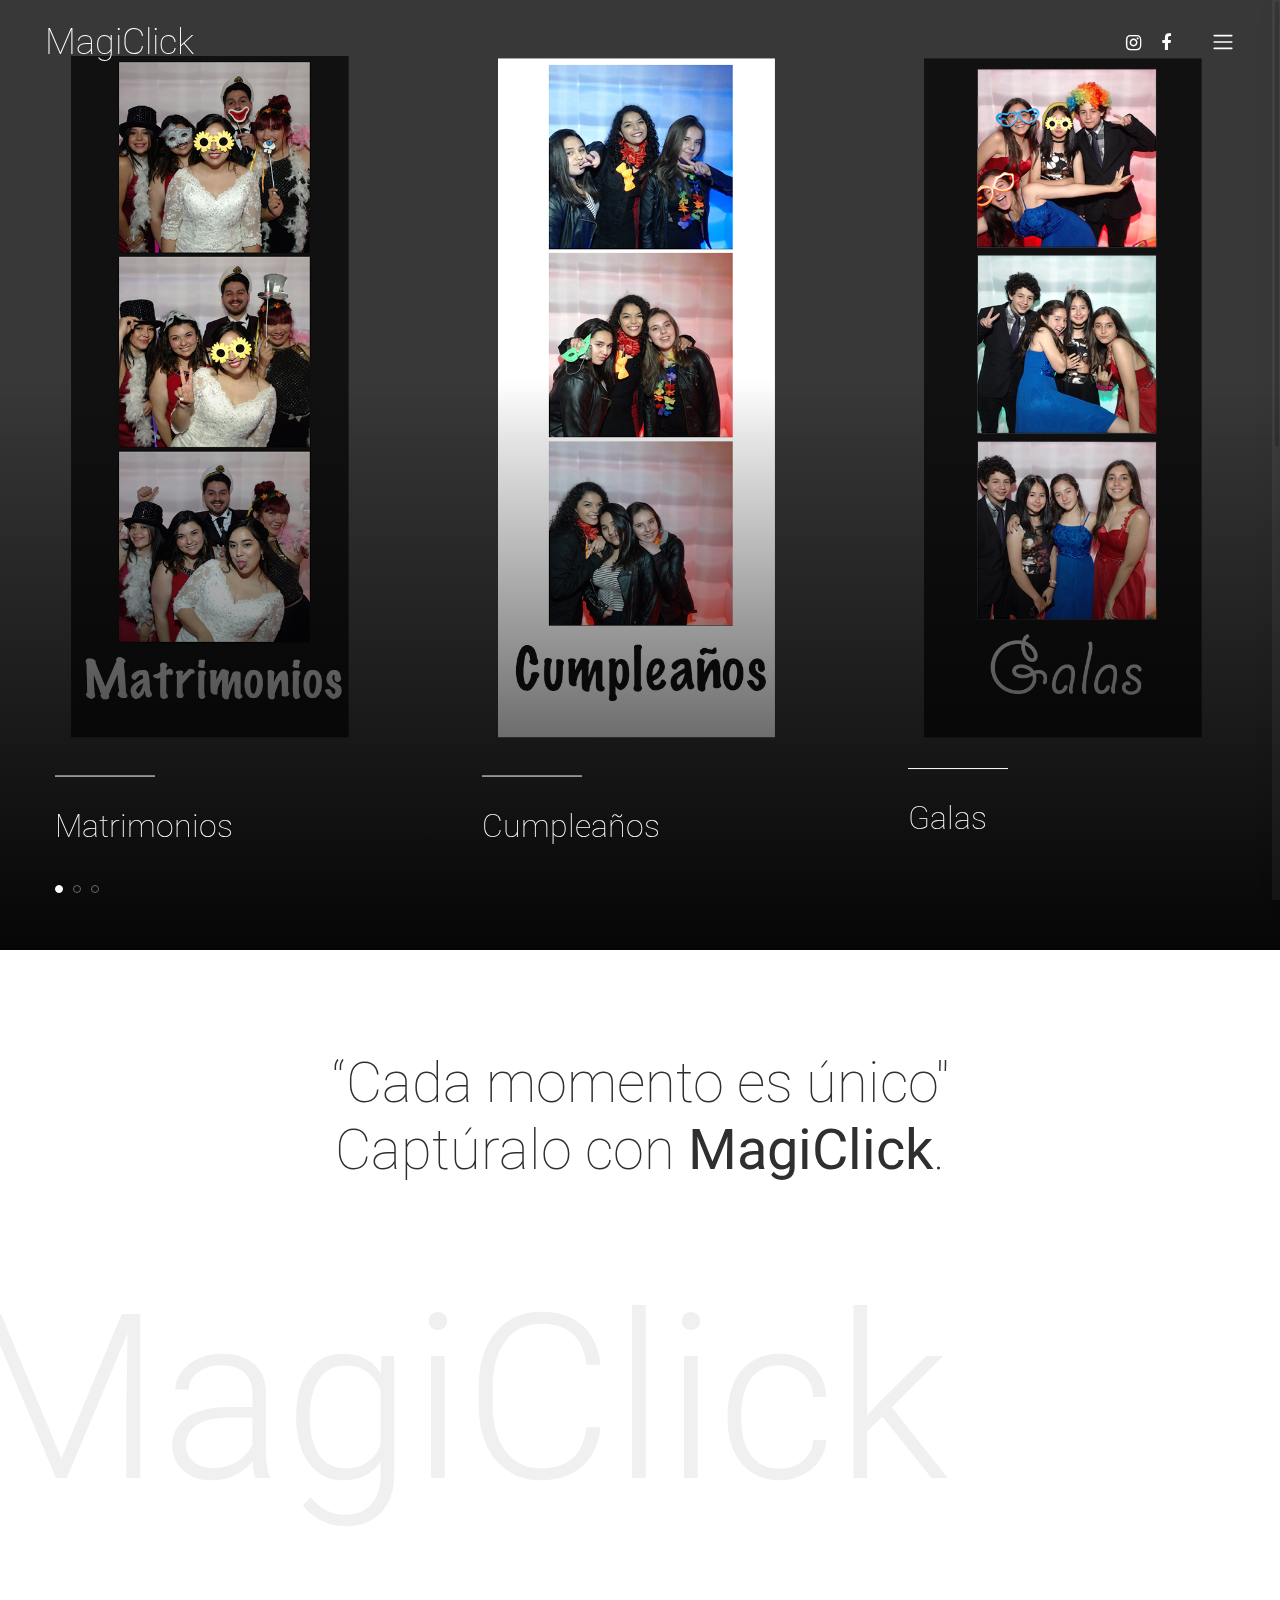
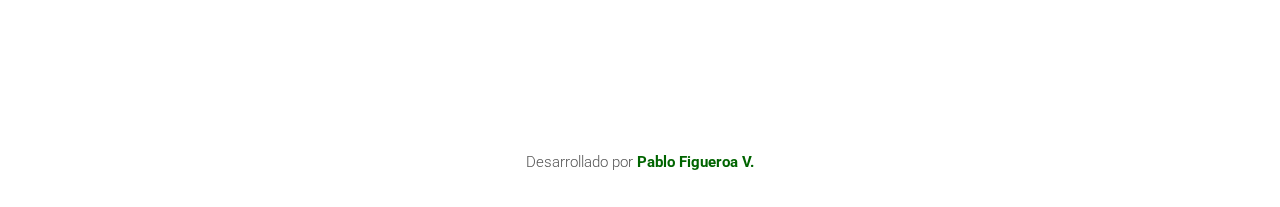
<file: index.html>
<!DOCTYPE html>
<html lang="es">

<head>
    <meta charset="UTF-8">
    <meta name="description" content="Magiclick es un negocio de fotografía, que brinda a sus clientes la posibilidad llevar la cabina de fotos a cualquier tipo de evento, para que sus invitados se lleven consigo, un recuerdo, ya sea de su Gala, Cumpleaños, Matrimonio, etc.">
    <meta http-equiv="X-UA-Compatible" content="IE=edge">
    <meta name="viewport" content="width=device-width, initial-scale=1, shrink-to-fit=no">
    <!-- Title  -->
    <title>MagiClick</title>
    <!-- Favicon (editar)  -->
    <link rel="icon" href="ico.png">
    <!-- Style CSS -->
    <link rel="stylesheet" href="style.css">
</head>

<body>
    <!-- Preloader Start -->
    <div id="preloader">
        <div class="preload-content">
            <div id="sonar-load"></div>
        </div>
    </div>
    <!-- Preloader End -->
    <!-- Grids -->
    <div class="grids d-flex justify-content-between">
        <div class="grid1"></div>
        <div class="grid2"></div>
        <div class="grid3"></div>
        <div class="grid4"></div>
        <div class="grid5"></div>
        <div class="grid6"></div>
        <div class="grid7"></div>
        <div class="grid8"></div>
        <div class="grid9"></div>
    </div>

    <!-- ***** Main Menu Area Start ***** -->
    <div class="mainMenu d-flex align-items-center justify-content-between">
        <!-- Close Icon -->
        <div class="closeIcon">
            <i class="ti-close" aria-hidden="true"></i>
        </div>
        <!-- Logo Area -->
        <div class="logo-area">
            <a href="index.html">MagiClick</a>
        </div>
        <!-- Nav -->
        <div class="sonarNav wow fadeInUp" data-wow-delay="1s">
            <nav>
                <ul>
                    <li class="nav-item active">
                        <a class="nav-link" href="index">Inicio</a>
                    </li>
                    <li class="nav-item">
                        <a class="nav-link" href="agenda">Agenda</a>
                    </li>
                    <li class="nav-item">
                        <a class="nav-link" href="https://design.magiclick.cl/">Diseños</a>
                    </li>
                    <li class="nav-item">
                        <a class="nav-link" href="contact">Contacto</a>
                    </li>
                </ul>
            </nav>
        </div>
        <!-- Copwrite Text -->
        <div class="copywrite-text">
            <p>
			Desarrollado por <span><a href="https://pablodavid.github.io/pablo/">Pablo Figueroa V.</a>
				</span> <!-- Abrazos pal que lee -->
			</p>
        </div>
    </div>
    <!-- ***** Main Menu Area End ***** -->

    <!-- ***** Header Area Start ***** -->
    <header class="header-area">
        <div class="container-fluid">
            <div class="row">
                <div class="col-12">
                    <div class="menu-area d-flex justify-content-between">
                        <!-- Logo Area  -->
                        <div class="logo-area">
                            <a href="index.html">MagiClick</a>
                        </div>

                        <div class="menu-content-area d-flex align-items-center">
                            <!-- Header Social Area -->
                            <div class="header-social-area d-flex align-items-center">
                                <a href="https://www.instagram.com/cabinafotograficamagiclick/" data-toggle="tooltip" data-placement="bottom" title="Instagram"><i class="fa fa-instagram" aria-hidden="true"></i></a>
                                <a href="https://www.facebook.com/magiclickcabinainstantanea/" data-toggle="tooltip" data-placement="bottom" title="Facebook"><i class="fa fa-facebook" aria-hidden="true"></i></a>
                                <!--<a href="#" data-toggle="tooltip" data-placement="bottom" title="Twitter"><i class="fa fa-twitter" aria-hidden="true"></i></a>-->
                            </div>
                            <!-- Menu Icon -->
                            <span class="navbar-toggler-icon" id="menuIcon"></span>
                        </div>
                    </div>
                </div>
            </div>
        </div>
    </header>
    <!-- ***** Header Area End ***** -->

    <!-- ***** Hero Area Start ***** -->
    <section class="hero-area">
        <div class="hero-slides owl-carousel">
            <!-- Single Hero Slide -->
            <div class="single-hero-slide bg-img slide-background-overlay" style="background-image: url(img/bg-img/matrimonios.jpg);">
                <div class="container h-100">
                    <div class="row h-100 align-items-end">
                        <div class="col-12">
                            <div class="hero-slides-content">
                                <div class="line"></div>
                                <h2>Matrimonios</h2>
                                <p>Fotografía instantánea.<br>
								Se entrega un libro-álbum con las fotografías y reseñas de familiares.</p>
                            </div>
                        </div>
                    </div>
                </div>
            </div>
            <!-- Single Hero Slide -->
            <div class="single-hero-slide bg-img slide-background-overlay" style="background-image: url(img/bg-img/cumple.jpg);">
                <div class="container h-100">
                    <div class="row h-100 align-items-end">
                        <div class="col-12">
                            <div class="hero-slides-content">
                                <div class="line"></div>
                                <h2>Cumpleaños</h2>
                                <p>Cabina de fotos instantánea.<br>
								Cada fotografía incluye imán para guardar el recuerdo en tu propia casa.</p>
                            </div>
                        </div>
                    </div>
                </div>
            </div>
            <!-- Single Hero Slide -->
            <div class="single-hero-slide bg-img slide-background-overlay" style="background-image: url(img/bg-img/galas.jpg);">
                <div class="container h-100">
                    <div class="row h-100 align-items-end">
                        <div class="col-12">
                            <div class="hero-slides-content">
                                <div class="line"></div>
                                <h2>Galas</h2>
                                <p>Lleva hasta tu gala, la cabina de fotos, cotillón y disfraces.<br>
									Haz de ese especial día un recuerdo para siempre.</p>
                            </div>
                        </div>
                    </div>
                </div>
            </div>
            <!-- Single Hero Slide -->
            <div class="single-hero-slide bg-img slide-background-overlay" style="background-image: url(img/bg-img/graduaciones.jpg);">
                <div class="container h-100">
                    <div class="row h-100 align-items-end">
                        <div class="col-12">
                            <div class="hero-slides-content">
                                <div class="line"></div>
                                <h2>Graduaciones</h2>
                                <p>Llevamos nuestra cabina inflable hasta tu graduación.<br>
									La fotografía es personalizable con el texto y logo que tú desées.</p>
                            </div>
                        </div>
                    </div>
                </div>
            </div>
            <!-- Single Hero Slide -->
            <div class="single-hero-slide bg-img slide-background-overlay" style="background-image: url(img/bg-img/paseos.jpg);">
                <div class="container h-100">
                    <div class="row h-100 align-items-end">
                        <div class="col-12">
                            <div class="hero-slides-content">
                                <div class="line"></div>
                                <h2>Paseos de empresas</h2>
                                <p>Arrienda nuestros servicios y nosotros vamos sin costo adicional. Cantidad sin límites de fotografías en el tiempo contratado.<br>
									Además, personalizamos la fotografía incluyendo: texto y logo de la empresa.</p>
                            </div>
                        </div>
                    </div>
                </div>
            </div>
            <!-- Single Hero Slide -->
            <div class="single-hero-slide bg-img slide-background-overlay" style="background-image: url(img/bg-img/eventosespeciales.jpg);">
                <div class="container h-100">
                    <div class="row h-100 align-items-end">
                        <div class="col-12">
                            <div class="hero-slides-content">
                                <div class="line"></div>
                                <h2>Eventos en General</h2>
                                <p>Contrátanos para todo tipo de eventos.<br>
									Los invitados se llevan la fotografía de recuerdo con su respectivo logo.</p>
                            </div>
                        </div>
                    </div>
                </div>
            </div>
			<!-- Single Hero Slide -->
            <div class="single-hero-slide bg-img slide-background-overlay" style="background-image: url(img/bg-img/parte1.jpg);">
                <div class="container h-100">
                    <div class="row h-100 align-items-end">
                        <div class="col-12">
                            <div class="hero-slides-content">
                                <div class="line"></div>
                                <h2>Aniversario de matrimonios</h2>
                                <p>Fotografía instantánea.<br>
								Incluye un libro-álbum con las fotografías tomadas y una reseña de los invitados en cada una.</p>
                            </div>
                        </div>
                    </div>
                </div>
            </div>
			<!-- Single Hero Slide -->
            <div class="single-hero-slide bg-img slide-background-overlay" style="background-image: url(img/bg-img/parte2.jpg);">
                <div class="container h-100">
                    <div class="row h-100 align-items-end">
                        <div class="col-12">
                            <div class="hero-slides-content">
                                <div class="line"></div>
                                <h2>Eventos infantiles</h2>
								<p>Pintacaritas.<br>
									Animación.<br>
									Mimos.</p>
                            </div>
                        </div>
                    </div>
                </div>
            </div>
        </div>
    </section>
    <!-- ***** Hero Area End ***** -->

    <!-- ***** Portfolio Area Start ***** -->
    <div class="portfolio-area section-padding-100">
        <div class="container">
            <div class="row">
                <div class="col-12">
                    <div class="portfolio-title">
                        <h2>“Cada momento es único"<br>Captúralo con <span>MagiClick</span>.</h2>
                    </div>
                </div>
            </div>

            <div class="row justify-content-between">
                <!-- Single Portfoio Area 
                <div class="col-12 col-md-5">
                    <div class="single-portfolio-item mt-100 portfolio-item-1 wow fadeIn">
                        <div class="backend-content">
                            <img class="dots" src="img/core-img/dots.png" alt="">
                            <h2>Realidad</h2>
                        </div>
                        <div class="portfolio-thumb">
                            <img src="img/bg-img/p1.png" alt="">
                        </div>
                        <div class="portfolio-meta">
                            <p class="portfolio-date">Feb 02, 2018</p>
                            <h2>Italy in the sunset</h2>
                        </div>
                    </div>
                </div>
                <!-- Single Portfoio Area 
                <div class="col-12 col-md-6">
                    <div class="single-portfolio-item mt-230 portfolio-item-2 wow fadeIn">
                        <div class="backend-content">
                            <img class="dots" src="img/core-img/dots.png" alt="">
                        </div>
                        <div class="portfolio-thumb">
                            <img src="img/bg-img/p2.png" alt="">
                        </div>
                        <div class="portfolio-meta">
                            <p class="portfolio-date">Feb 02, 2018</p>
                            <h2>Mountain Landscape</h2>
                        </div>
                    </div>
                </div>
            </div>

            <div class="row">
                <!-- Single Portfoio Area 
                <div class="col-12 col-md-10">
                    <div class="single-portfolio-item mt-100 portfolio-item-3 wow fadeIn">
                        <div class="backend-content">
                            <img class="dots" src="img/core-img/dots.png" alt="">
                            <h2>Fotos</h2>
                        </div>
                        <div class="portfolio-thumb">
                            <img src="img/bg-img/p3.png" alt="">
                        </div>
                        <div class="portfolio-meta">
                            <p class="portfolio-date">Feb 02, 2018</p>
                            <h2>Foggy sunset over the lake</h2>
                        </div>
                    </div>
                </div>
            </div>

            <div class="row justify-content-end">
                <!-- Single Portfoio Area 
                <div class="col-12 col-md-6">
                    <div class="single-portfolio-item portfolio-item-4 wow fadeIn">
                        <div class="backend-content">
                            <img class="dots" src="img/core-img/dots.png" alt="">
                        </div>
                        <div class="portfolio-thumb">
                            <img src="img/bg-img/p2.png" alt="">
                        </div>
                        <div class="portfolio-meta">
                            <p class="portfolio-date">Feb 02, 2018</p>
                            <h2>Clouds on mountain top</h2>
                        </div>
                    </div>
                </div>
            </div>

            <div class="row">
                <!-- Single Portfoio Area 
                <div class="col-12 col-md-5">
                    <div class="single-portfolio-item portfolio-item-5 wow fadeIn">
                        <div class="backend-content">
                            <img class="dots" src="img/core-img/dots.png" alt="">
                            <h2>Click</h2>
                        </div>
                        <div class="portfolio-thumb">
                            <img src="img/bg-img/p5.png" alt="">
                        </div>
                        <div class="portfolio-meta">
                            <p class="portfolio-date">Feb 02, 2018</p>
                            <h2>Over the canion</h2>
                        </div>
                    </div>
                </div>
            </div>

            <div class="row justify-content-center">
                <!-- Single Portfoio Area 
                <div class="col-12 col-md-4">
                    <div class="single-portfolio-item portfolio-item-6 wow fadeIn">
                        <div class="portfolio-thumb">
                            <img src="img/bg-img/p6.png" alt="">
                        </div>
                        <div class="portfolio-meta">
                            <p class="portfolio-date">Feb 02, 2018</p>
                            <h2>Mirror lake</h2>
                        </div>
                    </div>
                </div>
            </div>

            <div class="row justify-content-end">
                <!-- Single Portfoio Area 
                <div class="col-12 col-md-4">
                    <div class="single-portfolio-item portfolio-item-7 wow fadeIn">
                        <div class="backend-content">
                            <img class="dots" src="img/core-img/dots.png" alt="">
                            <h2>Magia</h2>
                        </div>
                        <div class="portfolio-thumb">
                            <img src="img/bg-img/p7.png" alt="">
                        </div>
                        <div class="portfolio-meta">
                            <p class="portfolio-date">Feb 02, 2018</p>
                            <h2>Mirror lake</h2>
                        </div>
                    </div>
                </div>-->
            </div>
        </div>
    </div>
    <!-- ***** Portfolio Area End ***** -->

    <!-- ***** Call to Action Area Start ***** -->
    <div class="sonar-call-to-action-area section-padding-0-100">
        <div class="backEnd-content">
            <h2>MagiClick</h2>
        </div>
        <div class="container">
            <div class="row">
                <div class="col-12">
                    <div class="call-to-action-content wow fadeInUp" data-wow-delay="0.5s">
                        <h2>Tenemos experiencia</h2>
                        <h5>Habla con nosotros</h5>
                        <a href="contact.html" class="btn sonar-btn mt-100">contactáctanos</a>
                    </div>
                </div>
            </div>
        </div>
    </div>
    <!-- ***** Call to Action Area End ***** -->

    <!-- ***** Footer Area Start ***** -->
    <footer class="footer-area">
        <div class="container">
            <div class="row">
                <div class="col-12">
                    <!-- Copywrite Text -->
                    <div class="copywrite-text">
                        <p>
				Desarrollado por <span><a href="https://pablodavid.github.io/pablo/">Pablo Figueroa V.</a></span>
						</p>
                    </div>
                </div>
            </div>
        </div>
    </footer>
    <!-- ***** Footer Area End ***** -->

    <!-- jQuery (Necessary for All JavaScript Plugins) -->
    <script src="js/jquery/jquery-2.2.4.min.js"></script>
    <!-- Popper js -->
    <script src="js/popper.min.js"></script>
    <!-- Bootstrap js -->
    <script src="js/bootstrap.min.js"></script>
    <!-- Plugins js -->
    <script src="js/plugins.js"></script>
    <!-- Active js -->
    <script src="js/active.js"></script>

</body>

</html>
</file>
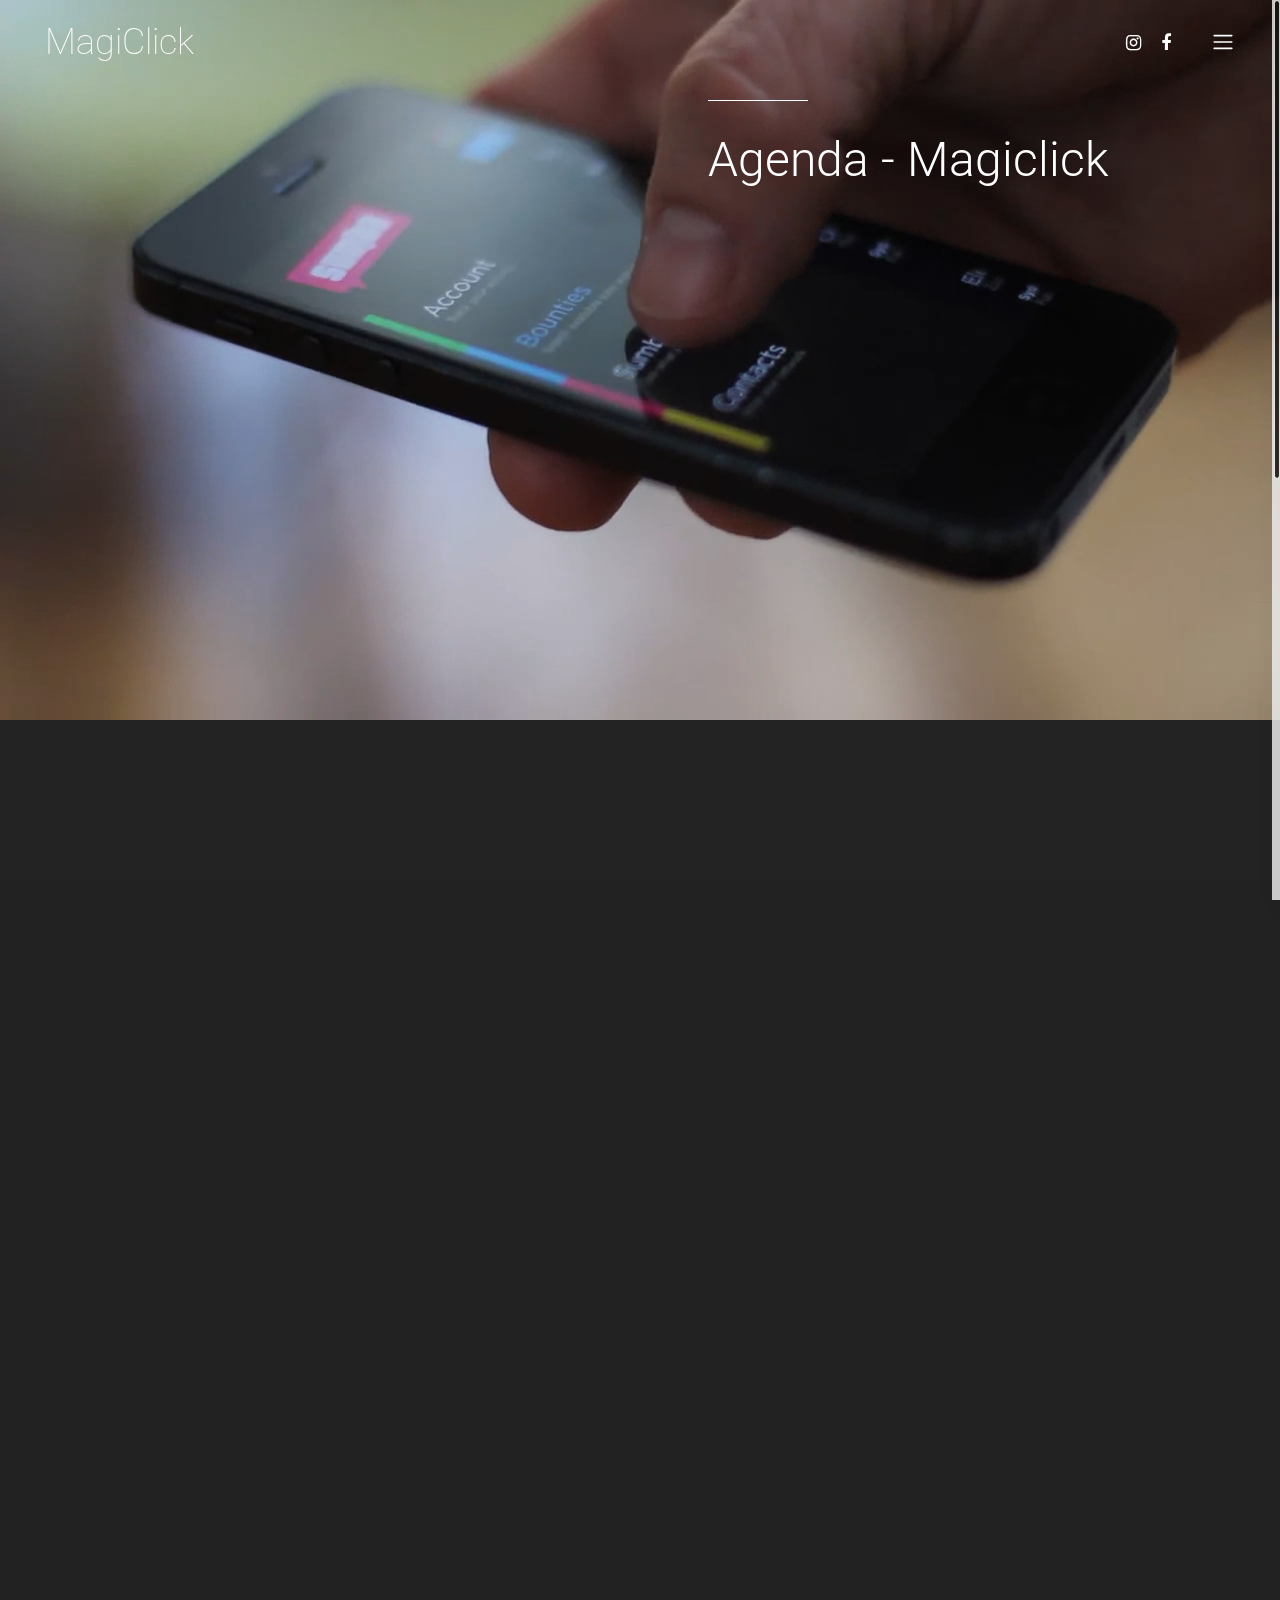
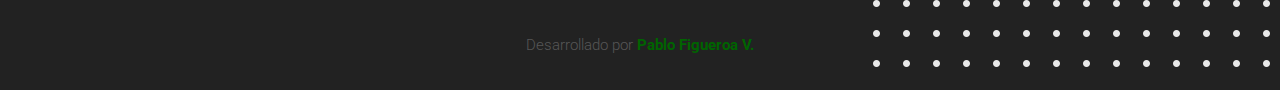
<file: agenda.html>
<!DOCTYPE html>
<html lang="en">
<head>
    <meta charset="UTF-8">
    <meta name="description" content="">
    <meta http-equiv="X-UA-Compatible" content="IE=edge">
    <meta name="viewport" content="width=device-width, initial-scale=1, shrink-to-fit=no">
    <title>MagiClick - Agenda</title>
    <link rel="icon" href="ico.png">
    <link rel="stylesheet" href="style.css">
    <style type="text/css">
    body,td,th {
    font-family: Roboto, sans-serif;
}
body {
    background-color: #222222;
}
    </style>
</head>

<body>
    <div id="preloader">
        <div class="preload-content">
            <div id="sonar-load"></div>
        </div>
    </div>

    <div class="mainMenu d-flex align-items-center justify-content-between">
        <div class="closeIcon">
            <i class="ti-close" aria-hidden="true"></i>
        </div>
        <div class="logo-area">
            <a href="index">MagiClick</a>
        </div>

        <div class="sonarNav">
            <nav>
                <ul>
                    <li class="nav-item active">
                        <a class="nav-link" href="index">Inicio</a>
                    </li>
                    <li class="nav-item">
                        <a class="nav-link" href="agenda">Agenda</a>
                    </li>
                    <li class="nav-item">
                        <a class="nav-link" href="https://design.magiclick.cl/">Diseños</a>
                    </li>
                    <li class="nav-item">
                        <a class="nav-link" href="contact">Contacto</a>
                    </li>
                </ul>
            </nav>
        </div>
        <!-- Copwrite Text -->
        <div class="copywrite-text">
            <p>
			Desarrollado por <span><a href="https://pablodavid.github.io/pablo/">Pablo Figueroa V.</a></span>
			</p>
        </div>
    </div>
    <!-- ***** Main Menu Area End ***** -->

    <!-- ***** Header Area Start ***** -->
    <header class="header-area">
        <div class="container-fluid">
            <div class="row">
                <div class="col-12">
                    <div class="menu-area d-flex justify-content-between">
                        <!-- Logo Area  -->
                        <div class="logo-area">
                            <a href="index">MagiClick</a>
                        </div>

                        <div class="menu-content-area d-flex align-items-center">
                            <!-- Header Social Area -->
                            <div class="header-social-area d-flex align-items-center">
                                <a href="https://www.instagram.com/cabinafotograficamagiclick/" data-toggle="tooltip" data-placement="bottom" title="Instagram"><i class="fa fa-instagram" aria-hidden="true"></i></a>
                                <a href="https://www.facebook.com/magiclickcabinainstantanea/" data-toggle="tooltip" data-placement="bottom" title="Facebook"><i class="fa fa-facebook" aria-hidden="true"></i></a>
                                <!--<a href="#" data-toggle="tooltip" data-placement="bottom" title="Twitter"><i class="fa fa-twitter" aria-hidden="true"></i></a>-->
                            </div>
                            <!-- Menu Icon -->
                            <span class="navbar-toggler-icon" id="menuIcon"></span>
                        </div>
                    </div>
                </div>
            </div>
        </div>
    </header>
    <!-- ***** Header Area End ***** -->
	
    <!-- ***** Hero Area Start ***** -->
    <div class="hero-area d-flex align-items-center">
        <!-- Back End Content -->


      <!-- Hero Thumbnail -->
        <div class="hero-thumbnail equalize bg-img video-wrapper"> <!-- style="background-image: url(img/bg-img/about.jpg);"></div>-->
							<video autoplay="" muted="" loop="">
								<source src="video/video.webm" type="video/webm">
								<source src="video/video.mp4" type="video/mp4">
								<source src="video/video.ogv" type="video/ogg">	
							</video>
						</div>
        <!-- Hero Content -->
        <div class="hero-content equalize">
            <div class="container">
                <div class="row h-100 align-items-center justify-content-center">
                    <div class="col-12 col-md-10">
                        <div class="line"></div>
                        <h2>Agenda - Magiclick</h2>
                    </div>
                </div>
            </div>
        </div>
    </div>
    <!-- ***** Hero Area End ***** -->

    <div class="resp-container">
		<iframe class="resp-iframe" src="https://calendar.google.com/calendar/embed?title=Agenda%20Magiclick&amp;showPrint=0&amp;showTabs=0&amp;showCalendars=0&amp;showTz=0&amp;height=600&amp;wkst=2&amp;hl=es_419&amp;bgcolor=%23999999&amp;src=pablomatematico%40gmail.com&amp;color=%2329527A&amp;ctz=America%2FSantiago" style="border-width:0" frameborder="0" scrolling="yes"></iframe> 
	</div>

    <!-- ***** Footer Area Start ***** -->
    <footer class="footer-area">
        <!-- back end content -->
        <div class="backEnd-content">
            <img class="dots" src="img/core-img/dots.png" alt="">
        </div>

        <div class="container">
            <div class="row">
                <div class="col-12">
                    <!-- Copywrite Text -->
                    <div class="copywrite-text">
                        <p>
 						Desarrollado por <span><a href="https://pablo.pablosport.cl/">Pablo Figueroa V.</a></span>
						</p>
                    </div>
                </div>
            </div>
        </div>
    </footer>
    <!-- ***** Footer Area End ***** -->

    <!-- jQuery (Necessary for All JavaScript Plugins) -->
    <script src="js/jquery/jquery-2.2.4.min.js"></script>
    <!-- Popper js -->
    <script src="js/popper.min.js"></script>
    <!-- Bootstrap js -->
    <script src="js/bootstrap.min.js"></script>
    <!-- Plugins js -->
    <script src="js/plugins.js"></script>
    <!-- Active js -->
    <script src="js/active.js"></script>

</body>
</html>
</file>
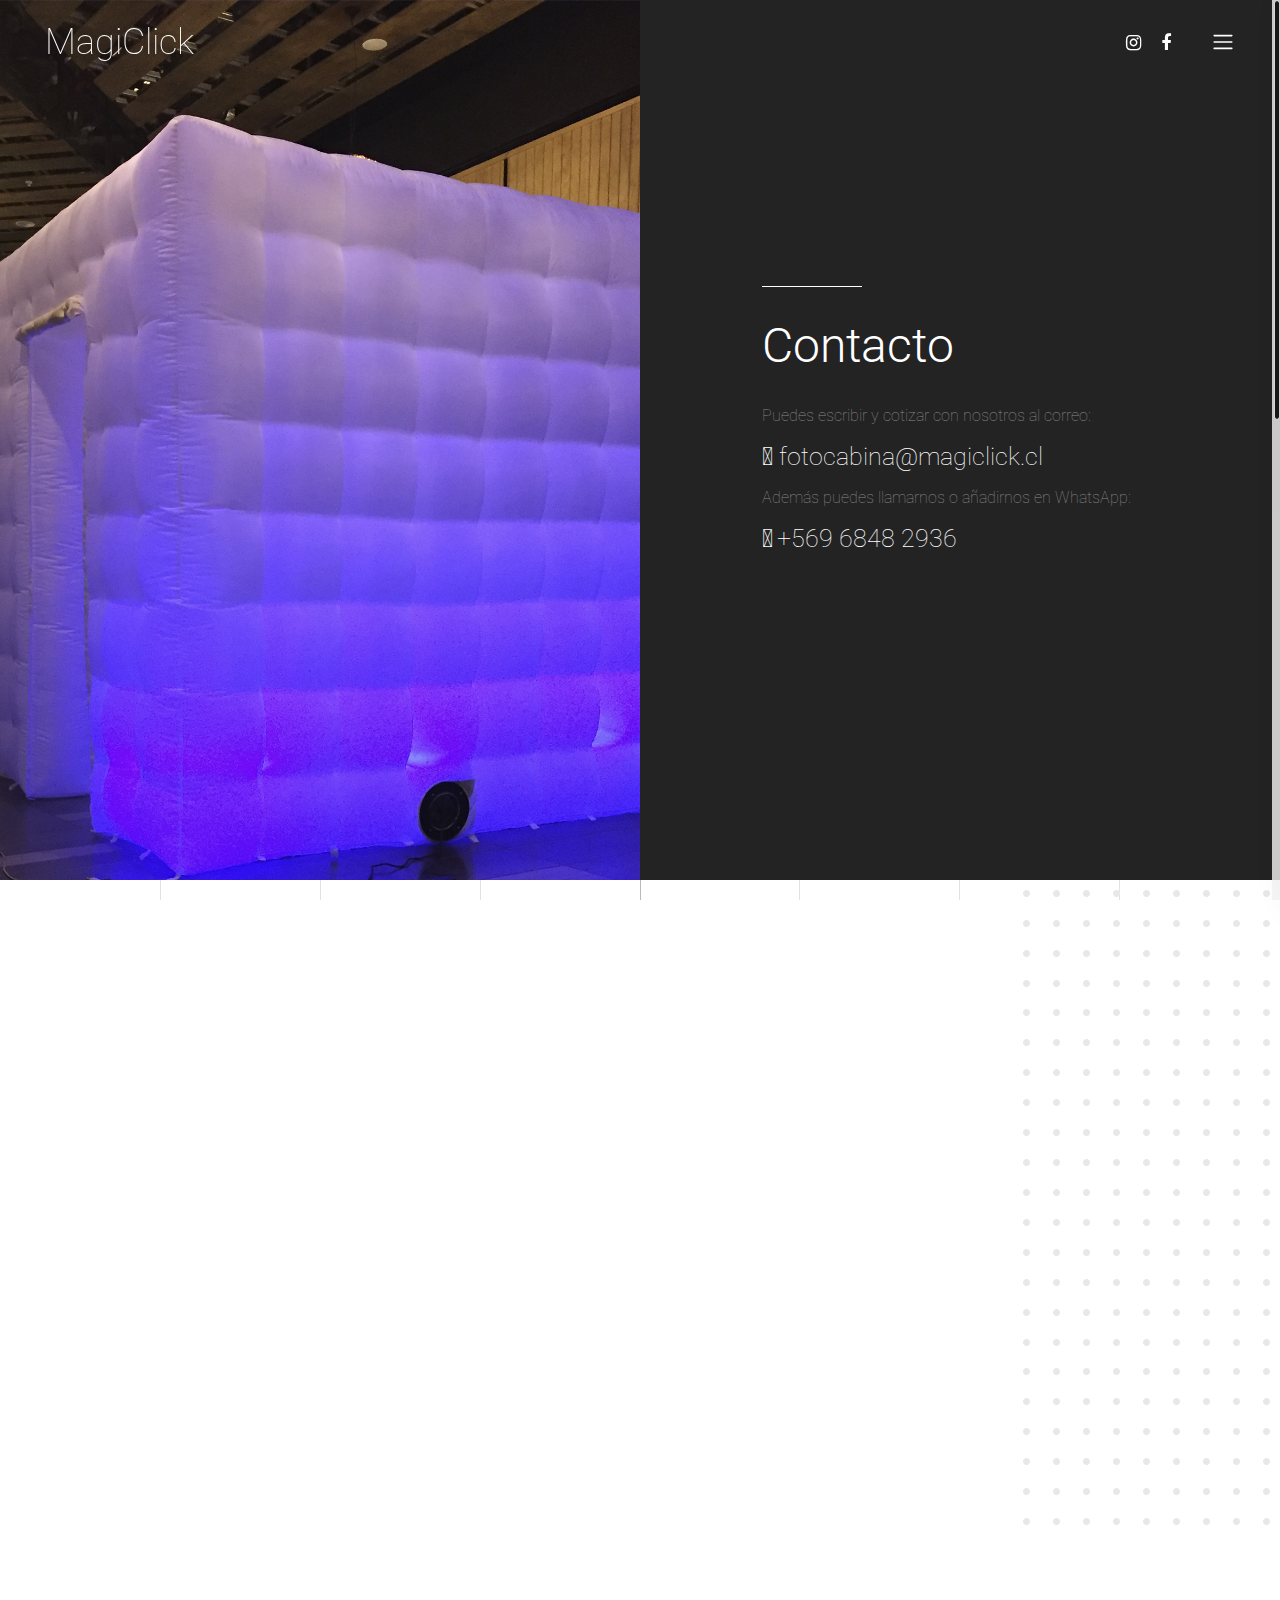
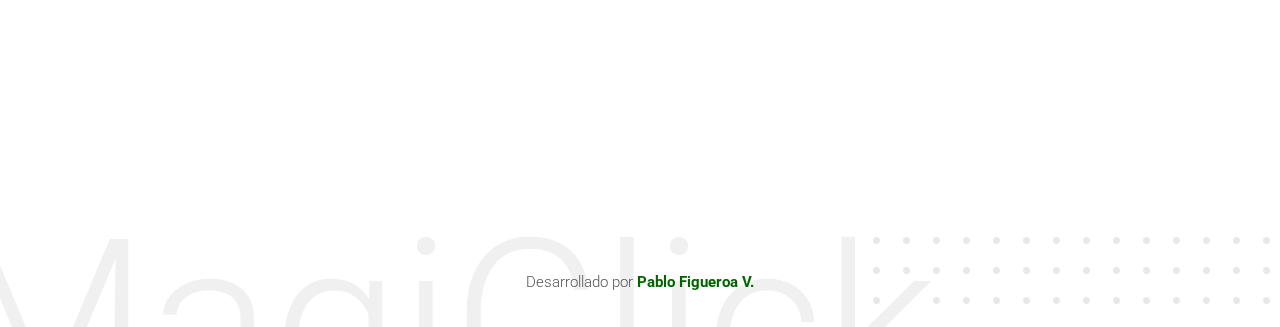
<file: contact.html>
<!DOCTYPE html>
<html lang="en">

<head>
    <meta charset="UTF-8">
    <meta name="description" content="">
    <meta http-equiv="X-UA-Compatible" content="IE=edge">
    <meta name="viewport" content="width=device-width, initial-scale=1, shrink-to-fit=no">
    <title>MagiClick | Contacto</title>
    <link rel="icon" href="ico.png">
    <link rel="stylesheet" href="style.css">
	<link rel="stylesheet" href="https://use.fontawesome.com/releases/v5.6.1/css/all.css" integrity="sha384-gfdkjb5BdAXd+lj+gudLWI+BXq4IuLW5IT+brZEZsLFm++aCMlF1V92rMkPaX4PP" crossorigin="anonymous">
</head>

<body>
    <div id="preloader">
        <div class="preload-content">
            <div id="sonar-load"></div>
        </div>
    </div>

    <!-- Grids -->
    <div class="grids d-flex justify-content-between">
        <div class="grid1"></div>
        <div class="grid2"></div>
        <div class="grid3"></div>
        <div class="grid4"></div>
        <div class="grid5"></div>
        <div class="grid6"></div>
        <div class="grid7"></div>
        <div class="grid8"></div>
        <div class="grid9"></div>
    </div>

    <!-- ***** Main Menu Area Start ***** -->
    <div class="mainMenu d-flex align-items-center justify-content-between">
        <!-- Close Icon -->
        <div class="closeIcon">
            <i class="ti-close" aria-hidden="true"></i>
        </div>
        <!-- Logo Area -->
        <div class="logo-area">
            <a href="index.html">MagiClick</a>
        </div>
        <!-- Nav -->
        <div class="sonarNav">
            <nav>
                <ul>
                    <li class="nav-item active">
                        <a class="nav-link" href="index">Inicio</a>
                    </li>
                    <li class="nav-item">
                        <a class="nav-link" href="agenda">Agenda</a>
                    </li>
                    <li class="nav-item">
                        <a class="nav-link" href="https://design.magiclick.cl/">Diseños</a>
                    </li>
                    <!--<li class="nav-item">
                        <a class="nav-link" href="blog.html">Blog</a>
                    </li>-->
                    <li class="nav-item">
                        <a class="nav-link" href="contact">Contacto</a>
                    </li>
                </ul>
            </nav>
        </div>
        <!-- Copwrite Text -->
        <div class="copywrite-text">
            <p>
 			Desarrollado por <span><a href="https://pablodavid.github.io/pablo/">Pablo Figueroa V.</a></span>
			</p>
        </div>
    </div>
    <!-- ***** Main Menu Area End ***** -->

    <!-- ***** Header Area Start ***** -->
    <header class="header-area">
        <div class="container-fluid">
            <div class="row">
                <div class="col-12">
                    <div class="menu-area d-flex justify-content-between">
                        <!-- Logo Area  -->
                        <div class="logo-area">
                            <a href="index">MagiClick</a>
                        </div>

                        <div class="menu-content-area d-flex align-items-center">
                            <!-- Header Social Area -->
                            <div class="header-social-area d-flex align-items-center">
                                <a href="https://www.instagram.com/cabinafotograficamagiclick/" data-toggle="tooltip" data-placement="bottom" title="Instagram"><i class="fa fa-instagram" aria-hidden="true"></i></a>
                                <a href="https://www.facebook.com/magiclickcabinainstantanea/" data-toggle="tooltip" data-placement="bottom" title="Facebook"><i class="fa fa-facebook" aria-hidden="true"></i></a>
                                <!--<a href="#" data-toggle="tooltip" data-placement="bottom" title="Twitter"><i class="fa fa-twitter" aria-hidden="true"></i></a>-->
                            </div>
                            <!-- Menu Icon -->
                            <span class="navbar-toggler-icon" id="menuIcon"></span>
                        </div>
                    </div>
                </div>
            </div>
        </div>
    </header>
    <!-- ***** Header Area End ***** -->
    <!-- ***** Hero Area Start ***** -->
    <div class="hero-area d-flex align-items-center">
       
        <!-- Hero Thumbnail -->
        <div class="hero-thumbnail equalize bg-img" style="background-image: url(img/bg-img/contact.jpg);"></div>
        
        <!-- Hero Content -->
        <div class="hero-content equalize">
            <div class="container-fluid h-100">
                <div class="row h-100 align-items-center justify-content-center">
                    <div class="col-12 col-md-8">
                        <div class="line"></div>
                        <h2>Contacto</h2>
                        <p><p-2>Puedes escribir y cotizar con nosotros al correo:</p-2><br>
						<p-1><i class="far fa-envelope"></i> 
							<a href="mailto:pablosport2001@gmail.com"><p-1>fotocabina@magiclick.cl</p-1></a></p-1><br>
						<p-2>Además puedes llamarnos o añadirnos en WhatsApp:</p-2><br>
						<p-1><i class="fab fa-whatsapp"></i></p-1> 
							<a href="https://wa.me/56968482936"><p-1>+569 6848 2936</p-1></a></p>
                        <!--<a href="#" class="btn sonar-btn white-btn">contact me</a>-->
                    </div>
                </div>
            </div>
        </div>
    </div>
    <!-- ***** Hero Area End ***** -->

    <section class="sonar-contact-area sec">
        <!-- back end content -->
        <div class="backEnd-content">
            <img class="dots" src="img/core-img/dots.png" alt="">
        </div>
		
		
        <!--<div class="container" align="center">
		<p-1>Radio de zona de trabajo:</p-1>
		</div>-->
		
        <div class="container section-padding-100">
            <div class="row">
                <div class="col-12">
                    <div class="call-to-action-content wow fadeInUp" data-wow-delay="0.5s">
                        <h2>Nos acercamos hacia usted</h2>
                        <h5>Radio de zona de trabajo:</h5>
						<h5> <br></h5>
						
						<div class="map-area" align="center">
                			<picture>
  					<source media="(min-width: 700px)" srcset="img/radio.png">
  					<source media="(min-width: 480px)" srcset="img/radiotab.png">
  					<img src="img/radiomov.png" alt="Radio">
	   						</picture>
            			</div>
                    </div>
                </div>
            </div>
        </div>
    </section>

    <!-- Google Maps -->
    <div class="map-area" align="center">
    </div>

    <!-- ***** Footer Area Start ***** -->
    <footer class="footer-area">
        <!-- back end content -->
        <div class="backEnd-content">
            <img class="dots" src="img/core-img/dots.png" alt="">
            <h2>MagiClick</h2>
        </div>

        <div class="container">
            <div class="row">
                <div class="col-12">
                    <!-- Copywrite Text -->
                    <div class="copywrite-text">
                        <p>
 						Desarrollado por <span><a href="https://pablodavid.github.io/pablo/">Pablo Figueroa V.</a></span>
						</p>
                    </div>
                </div>
            </div>
        </div>
    </footer>
    <!-- ***** Footer Area End ***** -->

    <!-- jQuery (Necessary for All JavaScript Plugins) -->
    <script src="js/jquery/jquery-2.2.4.min.js"></script>
    <!-- Popper js -->
    <script src="js/popper.min.js"></script>
    <!-- Bootstrap js -->
    <script src="js/bootstrap.min.js"></script>
    <!-- Plugins js -->
    <script src="js/plugins.js"></script>
    <!-- Active js -->
    <script src="js/active.js"></script>

</body>

</html>
</file>
<file: style.css>
/* Variables */
/* mixin */
/* :: Import Fonts */
@import url("https://fonts.googleapis.com/css?family=Roboto:100,300,400,500,700");
/* :: Import All CSS */
@import url(css/bootstrap.min.css);
@import url(css/animate.css);
@import url(css/owl.carousel.css);
@import url(css/magnific-popup.css);
@import url(css/font-awesome.min.css);
@import url(css/themify-icons.css);
/* :: Base CSS */
* {
  margin: 0;
  padding: 0; }

body {
  font-family: "Roboto", sans-serif; }

h1,
h2,
h3,
h4,
h5,
h6 {
  color: #2f2f2f;
  font-weight: 300; }

p {
  color: #565656;
  font-size: 15px;
  line-height: 2;
  font-weight: 100; }

a {
  -webkit-transition-duration: 500ms;
  transition-duration: 500ms;
  text-decoration: none;
  outline: none;
  font-size: 14px;
  font-weight: 700; }
  a:hover, a:focus {
    -webkit-transition-duration: 500ms;
    transition-duration: 500ms;
    text-decoration: none;
    outline: none;
    font-size: 12px;
    font-weight: 400; }
p-1
{
  color: #FFFFFF;
  font-size: 25px;
  line-height: 2;
  font-weight: 100;
}
p-2
{
  color: #8B8B8B;
  font-size: 16px;
  line-height: 2;
  font-weight: 100;
}
#preloader {
  display: -webkit-box;
  display: -ms-flexbox;
  display: flex;
  -webkit-box-align: center;
  -ms-flex-align: center;
  -ms-grid-row-align: center;
  align-items: center;
  -webkit-box-pack: center;
  -ms-flex-pack: center;
  justify-content: center;
  background-color: #232323;
  position: fixed;
  width: 100%;
  height: 100%;
  z-index: 1000000; }

#sonar-load {
  width: 70px;
  height: 70px;
  border-radius: 50%;
  border: 3px;
  border-style: solid;
  border-color: transparent;
  border-top-color: #f8f5f5;
  -webkit-animation: sonar 2400ms linear infinite;
  animation: sonar 2400ms linear infinite;
  z-index: 999; }
  #sonar-load:before {
    content: "";
    position: absolute;
    top: 7.5px;
    left: 7.5px;
    right: 7.5px;
    bottom: 7.5px;
    border-radius: 50%;
    border: 3px;
    border-style: solid;
    border-color: transparent;
    border-top-color: #f8f5f5;
    -webkit-animation: sonar 2700ms linear infinite;
    animation: sonar 2700ms linear infinite; }
  #sonar-load:after {
    content: "";
    position: absolute;
    top: 20px;
    left: 20px;
    right: 20px;
    bottom: 20px;
    border-radius: 50%;
    border: 3px;
    border-style: solid;
    border-color: transparent;
    border-top-color: #f8f5f5;
    -webkit-animation: sonar 1800ms linear infinite;
    animation: sonar 1800ms linear infinite; }

@-webkit-keyframes sonar {
  0% {
    -webkit-transform: rotate(0deg);
    transform: rotate(0deg); }
  100% {
    -webkit-transform: rotate(360deg);
    transform: rotate(360deg); } }
@keyframes sonar {
  0% {
    -webkit-transform: rotate(0deg);
    transform: rotate(0deg); }
  100% {
    -webkit-transform: rotate(360deg);
    transform: rotate(360deg); } }
ul,
ol {
  margin: 0; }
  ul li,
  ol li {
    list-style: none; }

img {
  height: auto;
  max-width: 100%; }

.resp-container {
    position: relative;
    overflow: hidden;
    padding-top: 56.25%;
	justify-content: center;
}

.resp-iframe {
    position: absolute;
    top: 5%;
	left: 8%;
	right: 10%;
    width: 80%;
    height: 80%;
    border: 0;
}

.sonar-table {
  display: table;
  z-index: 9;
  position: absolute;
  width: 100%;
  height: 100%;
  margin: 0; }

.sonar-table-cell {
  display: table-cell;
  vertical-align: middle; }

.mt-15 {
  margin-top: 15px; }

.mt-30 {
  margin-top: 30px; }

.mt-50 {
  margin-top: 50px; }

.mt-70 {
  margin-top: 70px; }

.mt-100 {
  margin-top: 100px; }

.mb-15 {
  margin-bottom: 15px; }

.mb-30 {
  margin-bottom: 30px; }

.mb-50 {
  margin-bottom: 50px; }

.ml-15 {
  margin-left: 15px; }

.ml-30 {
  margin-left: 30px; }

.mr-15 {
  margin-right: 15px; }

.mr-30 {
  margin-right: 30px; }

.mb-70 {
  margin-bottom: 70px; }

.mb-100 {
  margin-bottom: 100px; }

.mt-230 {
  margin-top: 230px; }
  @media only screen and (max-width: 767px) {
    .mt-230 {
      margin-top: 100px; } }

.bg-img {
  background-position: center center;
  background-size: cover;
  background-repeat: no-repeat; }

.bg-transparent {
  background-color: transparent; }

.font-bold {
  font-weight: 700; }

.font-light {
  font-weight: 300; }

.height-500 {
  height: 500px !important; }

.height-600 {
  height: 600px !important; }

.height-700 {
  height: 700px !important; }

.height-800 {
  height: 800px !important; }

.mfp-wrap {
  z-index: 100000; }

.mfp-image-holder .mfp-close,
.mfp-iframe-holder .mfp-close {
  color: #ffffff;
  right: -30px;
  padding-right: 0;
  width: 30px;
  height: 30px;
  line-height: 25px;
  text-align: center;
  border: 2px solid #ffffff;
  border-radius: 50%;
  top: 10px; }

#scrollUp {
  background-color: #232323;
  border-radius: 50%;
  bottom: 60px;
  right: 60px;
  box-shadow: 0 2px 6px 0 rgba(0, 0, 0, 0.3);
  color: #ffffff;
  font-size: 30px;
  height: 70px;
  text-align: center;
  width: 70px;
  line-height: 66px;
  -webkit-transition-duration: 500ms;
  transition-duration: 500ms; }
  #scrollUp:hover {
    background-color: #192a56; }
  @media only screen and (min-width: 768px) and (max-width: 991px) {
    #scrollUp {
      bottom: 30px;
      right: 30px;
      height: 50px;
      width: 50px;
      line-height: 46px; } }
  @media only screen and (max-width: 767px) {
    #scrollUp {
      bottom: 30px;
      right: 30px;
      height: 50px;
      width: 50px;
      line-height: 46px; } }

.section-padding-100 {
  padding: 100px 0; }

.section-padding-50 {
  padding: 50px 0; }

.section-padding-50-0 {
  padding: 50px 0 0 0; }

.section-padding-100-70 {
  padding: 100px 0 70px; }

.section-padding-100-50 {
  padding: 100px 0 50px; }

.section-padding-100-0 {
  padding: 100px 0 0; }

.section-padding-0-100 {
  padding: 0 0 100px; }

.section-padding-100-20 {
  padding: 100px 0 20px 0; }

.bg-gray {
  background-color: #f8f5f5; }

.nicescroll-rails {
  z-index: 999999 !important; }

.section-heading {
  text-align: center;
  margin-bottom: 80px;
  position: relative;
  z-index: 1; }
  .section-heading .line {
    width: 100px;
    height: 1px;
    background-color: #232323;
    margin-bottom: 30px;
    display: block; }
  .section-heading h2 {
    font-size: 48px;
    margin-bottom: 0;
    font-weight: 100;
    line-height: 1.5; }
    .section-heading h2 span {
      font-weight: 400; }
    @media only screen and (min-width: 768px) and (max-width: 991px) {
      .section-heading h2 {
        font-size: 36px; } }
    @media only screen and (max-width: 767px) {
      .section-heading h2 {
        font-size: 30px; } }

.sonar-btn {
  position: relative;
  z-index: 1;
  min-width: 180px;
  height: 66px;
  border: 1px solid;
  border-color: #2f2f2f;
  text-transform: uppercase;
  color: #2f2f2f;
  font-size: 12px;
  letter-spacing: 1px;
  border-radius: 0;
  line-height: 64px;
  padding: 0;
  background-color: #ffffff; }
  .sonar-btn:hover, .sonar-btn:focus {
    background-color: #2f2f2f;
    font-size: 12px;
    color: #ffffff; }
  .sonar-btn.white-btn {
    border-color: #ffffff;
    color: #ffffff;
    background-color: transparent; }
    .sonar-btn.white-btn:hover, .sonar-btn.white-btn:focus {
      background-color: #ffffff;
      color: #2f2f2f; }
  .sonar-btn.btn-2 {
    background-color: #2f2f2f;
    font-size: 12px;
    color: #ffffff; }
  .sonar-btn.btn-3 {
    background-color: #232323;
    color: #ffffff; }
    .sonar-btn.btn-3::before {
      position: absolute;
      width: 100%;
      height: 100%;
      background-color: transparent;
      border: 1px solid;
      border-color: #232323;
      right: -6px;
      bottom: -6px;
      content: '';
      z-index: -100; }
    .sonar-btn.btn-3:hover, .sonar-btn.btn-3:focus {
      background-color: #232323;
      color: #ffffff; }

.bg-overlay {
  position: relative;
  z-index: 1; }
  .bg-overlay::after {
    position: absolute;
    z-index: -1;
    top: 0;
    left: 0;
    width: 100%;
    height: 100%;
    background-color: #2f2f2f;
    opacity: 0.85;
    content: ''; }

.bg-overlay-black {
  position: relative;
  z-index: 1; }
  .bg-overlay-black::after {
    position: absolute;
    z-index: 1;
    top: 0;
    left: 0;
    width: 100%;
    height: 100%;
    background-color: #000;
    opacity: 0.85;
    content: ''; }

.bg-overlay-white {
  position: relative;
  z-index: 1; }
  .bg-overlay-white::after {
    position: absolute;
    z-index: -2;
    top: 0;
    left: 0;
    width: 100%;
    height: 100%;
    background-color: rgba(230, 241, 255, 0.5);
    content: ''; }

.slide-background-overlay {
  position: relative;
  z-index: 1;
  bottom: 0;
  left: 0;
  width: 100%;
  height: 60%; }
  .slide-background-overlay::after {
    content: '';
    position: absolute;
    height: 60%;
    width: 100%;
    z-index: -1;
    bottom: 0;
    left: 0;
    background: rgba(0, 0, 0, 0.9);
    background: -webkit-linear-gradient(bottom, rgba(0, 0, 0, 0.9) 0%, rgba(0, 0, 0, 0.1) 90%, rgba(0, 0, 0, 0) 100%);
    background: linear-gradient(to top, rgba(0, 0, 0, 0.9) 0%, rgba(0, 0, 0, 0.1) 90%, rgba(0, 0, 0, 0) 100%); }

.grids {
  position: fixed;
  width: 100%;
  height: 100%;
  z-index: -1; }
  .grids div {
    width: 1px;
    height: 100%;
    background-color: #e0e3e4; }
    .grids div:nth-child(5) {
      background-color: #bababa; }
    .grids div:first-child, .grids div:last-child {
      background-color: transparent; }

/* :: Header Area CSS */
.header-area {
  position: fixed;
  z-index: 995;
  top: 0;
  left: 0;
  width: 100%;
  height: auto;
  -webkit-transition-duration: 500ms;
  transition-duration: 500ms;
  background-color: transparent;
  padding: 15px 30px; }
  .header-area .logo-area a {
    color: #ffffff;
    font-size: 36px;
    font-weight: 100; }
    @media only screen and (max-width: 767px) {
      .header-area .logo-area a {
        font-size: 24px; } }
  .header-area .menu-content-area .header-social-area {
    margin-right: 30px; }
    .header-area .menu-content-area .header-social-area a {
      font-size: 18px;
      padding: 0 10px;
      color: #ffffff; }
      @media only screen and (max-width: 767px) {
        .header-area .menu-content-area .header-social-area a {
          padding: 0 5px;
          font-size: 14px; } }
    @media only screen and (max-width: 767px) {
      .header-area .menu-content-area .header-social-area {
        margin-right: 15px; } }
  .header-area.sticky {
    background-color: #232323; }
  @media only screen and (max-width: 767px) {
    .header-area {
      padding: 10px 0; } }

.navbar-toggler-icon {
  background-image: url("data:image/svg+xml;charset=utf8,%3Csvg viewBox='0 0 30 30' xmlns='http://www.w3.org/2000/svg'%3E%3Cpath stroke='rgba(255, 255, 255, 1)' stroke-width='2' stroke-linecap='round' stroke-miterlimit='10' d='M4 7h22M4 15h22M4 23h22'/%3E%3C/svg%3E");
  cursor: pointer; }

.mainMenu {
  position: fixed;
  width: 480px;
  height: 100%;
  top: 0;
  right: -500px;
  background-color: #232323;
  z-index: 99999;
  text-align: center;
  -webkit-box-orient: vertical;
  -webkit-box-direction: normal;
  -ms-flex-direction: column;
  flex-direction: column;
  padding: 50px 15px;
  -webkit-transition-duration: 800ms;
  transition-duration: 800ms;
  box-shadow: 0 0 40px rgba(0, 0, 0, 0.2); }
  .mainMenu .closeIcon {
    position: absolute;
    right: 50px;
    top: 50px;
    z-index: 9;
    color: #ffffff;
    font-size: 20px;
    cursor: pointer;
    -webkit-transition-duration: 750ms;
    transition-duration: 750ms; }
    .mainMenu .closeIcon:hover {
      -webkit-transform: rotate(180deg);
      transform: rotate(180deg); }
    @media only screen and (max-width: 767px) {
      .mainMenu .closeIcon {
        right: 30px;
        top: 30px; } }
  .mainMenu .logo-area a {
    color: #ffffff;
    font-size: 30px;
    display: block;
    font-weight: 100; }
    @media only screen and (max-width: 767px) {
      .mainMenu .logo-area a {
        font-size: 24px; } }
  .mainMenu .copywrite-text p {
    margin-bottom: 0;
    color: #ffffff; }
    @media only screen and (max-width: 767px) {
      .mainMenu .copywrite-text p {
        font-size: 14px; } }
  .mainMenu .copywrite-text a {
    font-weight: bold;
    color: green; }
    .mainMenu .copywrite-text a:hover, .mainMenu .copywrite-text a:focus {
      font-size: 14px;
      color: limegreen; }
  .mainMenu .nav-link {
    color: #ffffff;
    font-size: 18px;
    position: relative;
    z-index: 1;
    font-weight: 300;
    padding: 12px 15px; }
    @media only screen and (max-width: 767px) {
      .mainMenu .nav-link {
        font-size: 14px;
        padding: 10px; } }
    .mainMenu .nav-link::after {
      content: '';
      bottom: 0;
      width: 30px;
      height: 1px;
      background-color: rgba(255, 255, 255, 0.5);
      left: 50%;
      -webkit-transform: translateX(-50%);
      transform: translateX(-50%);
      position: absolute;
      z-index: 5;
      -webkit-transition-duration: 500ms;
      transition-duration: 500ms; }
    .mainMenu .nav-link:hover::after, .mainMenu .nav-link:focus::after {
      width: 70px;
      background-color: white; }
  @media only screen and (min-width: 992px) and (max-width: 1199px) {
    .mainMenu {
      padding: 30px 15px; } }
  @media only screen and (min-width: 768px) and (max-width: 991px) {
    .mainMenu {
      padding: 30px 15px; } }
  @media only screen and (max-width: 767px) {
    .mainMenu {
      padding: 15px;
      width: 300px; } }

/* :: Menu Open CSS */
.menu-open .mainMenu {
  right: 0; }

/* :: Hero Slides Area CSS */
.hero-slides .single-hero-slide {
  height: 950px;
  position: relative;
  z-index: 1;
  padding: 0 40px 100px;
  -webkit-transition-duration: 800ms;
  transition-duration: 800ms;
  overflow: visible;
  cursor: pointer; }
  .hero-slides .single-hero-slide .hero-slides-content {
    position: relative;
    z-index: 1;
    -webkit-transform: translateY(75%);
    transform: translateY(75%);
    -webkit-transition-duration: 800ms;
    transition-duration: 800ms;
    bottom: 0; }
    .hero-slides .single-hero-slide .hero-slides-content .line {
      width: 100px;
      height: 1px;
      background-color: #ffffff;
      margin-bottom: 30px;
      display: block; }
    .hero-slides .single-hero-slide .hero-slides-content h2 {
      color: #ffffff;
      font-weight: 100; }
    .hero-slides .single-hero-slide .hero-slides-content p {
      color: #ffffff;
      margin-bottom: 0;
      -webkit-transition-duration: 500ms;
      transition-duration: 500ms;
      margin-top: 140px; }
  .hero-slides .single-hero-slide:hover .hero-slides-content {
    -webkit-transform: translateY(0%);
    transform: translateY(0%); }
  .hero-slides .single-hero-slide:hover p {
    margin-top: 40px; }
  @media only screen and (min-width: 992px) and (max-width: 1199px) {
    .hero-slides .single-hero-slide {
      height: 800px; } }
  @media only screen and (min-width: 768px) and (max-width: 991px) {
    .hero-slides .single-hero-slide {
      height: 700px; } }
  @media only screen and (max-width: 767px) {
    .hero-slides .single-hero-slide {
      height: 550px; } }
.hero-slides .owl-dots {
  position: absolute;
  left: 50px;
  bottom: 50px; }
  .hero-slides .owl-dots .owl-dot {
    width: 8px;
    height: 8px;
    border: 1px solid #6a6a67;
    margin: 0 5px;
    border-radius: 50%;
    display: inline-block; }
    .hero-slides .owl-dots .owl-dot.active {
      border: 1px solid #ffffff;
      background-color: #ffffff; }

/* :: Portfolio Area CSS */
.portfolio-area {
  overflow-x: hidden; }
  .portfolio-area .portfolio-title h2 {
    font-size: 56px;
    text-align: center;
    font-weight: 100; }
    .portfolio-area .portfolio-title h2 span {
      font-weight: 400; }
    @media only screen and (min-width: 768px) and (max-width: 991px) {
      .portfolio-area .portfolio-title h2 {
        font-size: 36px; } }
    @media only screen and (max-width: 767px) {
      .portfolio-area .portfolio-title h2 {
        font-size: 30px; } }

.single-portfolio-item {
  position: relative;
  z-index: 1; }
  .single-portfolio-item .backend-content .dots {
    position: absolute;
    z-index: -1;
    top: -100px;
    left: -150px; }
  .single-portfolio-item .backend-content h2 {
    position: absolute;
    font-size: 230px;
    color: #f0f0f0;
    z-index: -10;
    top: -170px;
    right: 40%; }
    @media only screen and (min-width: 992px) and (max-width: 1199px) {
      .single-portfolio-item .backend-content h2 {
        font-size: 170px;
        top: -120px; } }
    @media only screen and (min-width: 768px) and (max-width: 991px) {
      .single-portfolio-item .backend-content h2 {
        font-size: 80px;
        top: -50px; } }
    @media only screen and (max-width: 767px) {
      .single-portfolio-item .backend-content h2 {
        font-size: 80px;
        top: -50px; } }
  .single-portfolio-item .portfolio-meta {
    padding-top: 30px; }
    .single-portfolio-item .portfolio-meta p {
      font-weight: 500;
      font-size: 14px;
      margin-bottom: 5px; }
    .single-portfolio-item .portfolio-meta h2 {
      font-size: 30px; }
      @media only screen and (max-width: 767px) {
        .single-portfolio-item .portfolio-meta h2 {
          font-size: 24px; } }
  .single-portfolio-item.portfolio-item-2 .backend-content .dots {
    position: absolute;
    z-index: -1;
    top: 0;
    left: auto;
    right: -150px; }
  .single-portfolio-item.portfolio-item-3 .backend-content .dots {
    top: 0;
    left: -200px;
    right: auto;
    -webkit-transform: rotate(90deg);
    transform: rotate(90deg); }
  .single-portfolio-item.portfolio-item-3 .backend-content h2 {
    top: -180px;
    left: 30%;
    right: auto; }
    @media only screen and (min-width: 992px) and (max-width: 1199px) {
      .single-portfolio-item.portfolio-item-3 .backend-content h2 {
        top: -130px; } }
    @media only screen and (min-width: 768px) and (max-width: 991px) {
      .single-portfolio-item.portfolio-item-3 .backend-content h2 {
        top: -90px;
        font-size: 100px; } }
    @media only screen and (max-width: 767px) {
      .single-portfolio-item.portfolio-item-3 .backend-content h2 {
        top: -70px; } }
  @media only screen and (max-width: 767px) {
    .single-portfolio-item.portfolio-item-3 {
      margin-bottom: 100px; } }
  .single-portfolio-item.portfolio-item-4 {
    top: -220px; }
    .single-portfolio-item.portfolio-item-4 .backend-content .dots {
      top: auto;
      bottom: -130px;
      left: 70%;
      right: auto;
      -webkit-transform: rotate(90deg);
      transform: rotate(90deg); }
    @media only screen and (max-width: 767px) {
      .single-portfolio-item.portfolio-item-4 {
        top: 0;
        margin-bottom: 100px; } }
  .single-portfolio-item.portfolio-item-5 {
    top: -450px;
    height: 0; }
    @media only screen and (max-width: 767px) {
      .single-portfolio-item.portfolio-item-5 {
        top: 0;
        height: auto;
        margin-bottom: 100px; } }
    @media only screen and (min-width: 768px) and (max-width: 991px) {
      .single-portfolio-item.portfolio-item-5 {
        top: -230px; } }
  .single-portfolio-item.portfolio-item-6 {
    top: 0;
    height: 0; }
    @media only screen and (max-width: 767px) {
      .single-portfolio-item.portfolio-item-6 {
        height: auto;
        margin-bottom: 100px; } }
  .single-portfolio-item.portfolio-item-7 {
    margin-top: 50px; }
    .single-portfolio-item.portfolio-item-7 .backend-content .dots {
      position: absolute;
      z-index: -1;
      top: auto;
      bottom: 0;
      left: auto;
      right: -150px; }
    .single-portfolio-item.portfolio-item-7 .backend-content h2 {
      top: -180px;
      left: 30%;
      right: auto; }
      @media only screen and (min-width: 992px) and (max-width: 1199px) {
        .single-portfolio-item.portfolio-item-7 .backend-content h2 {
          top: -100px; } }
      @media only screen and (max-width: 767px) {
        .single-portfolio-item.portfolio-item-7 .backend-content h2 {
          top: -60px; } }

/* :: Call to Action Area CSS */
.call-to-action-content {
  text-align: center; }
  .call-to-action-content h2 {
    font-weight: 100;
    font-size: 72px;
    margin-bottom: 15px; }
    @media only screen and (min-width: 992px) and (max-width: 1199px) {
      .call-to-action-content h2 {
        font-size: 55px; } }
    @media only screen and (min-width: 768px) and (max-width: 991px) {
      .call-to-action-content h2 {
        font-size: 36px; } }
    @media only screen and (max-width: 767px) {
      .call-to-action-content h2 {
        font-size: 30px; } }
  .call-to-action-content h5 {
    font-size: 48px;
    margin-bottom: 0; }
    @media only screen and (min-width: 768px) and (max-width: 991px) {
      .call-to-action-content h5 {
        font-size: 30px; } }
    @media only screen and (max-width: 767px) {
      .call-to-action-content h5 {
        font-size: 24px; } }

.sonar-call-to-action-area {
  position: relative;
  z-index: 1;
  overflow: hidden; }
  .sonar-call-to-action-area .backEnd-content h2 {
    position: absolute;
    font-size: 230px;
    color: #f0f0f0;
    z-index: -1;
    top: -30px;
    left: -3%; }
    @media only screen and (min-width: 992px) and (max-width: 1199px) {
      .sonar-call-to-action-area .backEnd-content h2 {
        font-size: 170px;
        top: 0; } }
    @media only screen and (min-width: 768px) and (max-width: 991px) {
      .sonar-call-to-action-area .backEnd-content h2 {
        font-size: 150px;
        top: 0; } }
    @media only screen and (max-width: 767px) {
      .sonar-call-to-action-area .backEnd-content h2 {
        font-size: 100px; } }

/* :: Footer CSS */
.footer-area {
  position: relative;
  z-index: 1;
  overflow: hidden; }
  .footer-area .copywrite-text {
    padding: 30px;
    text-align: center; }
    .footer-area .copywrite-text p {
      font-weight: 300;
      margin-bottom: 0; }
    .footer-area .copywrite-text a {
      color: darkgreen;
      font-weight: bold;
      font-size: 15px; }
      .footer-area .copywrite-text a:hover, .footer-area .copywrite-text a:focus {
        font-size: 15px;
		color: limegreen;
}
  .footer-area .backEnd-content .dots {
    position: absolute;
    right: -50px;
    top: 0;
    z-index: -1; }
  .footer-area .backEnd-content h2 {
    position: absolute;
    font-size: 230px;
    color: #f0f0f0;
    z-index: -1;
    top: -50px;
    left: -50px; }
    @media only screen and (min-width: 992px) and (max-width: 1199px) {
      .footer-area .backEnd-content h2 {
        font-size: 170px; } }
    @media only screen and (min-width: 768px) and (max-width: 991px) {
      .footer-area .backEnd-content h2 {
        font-size: 120px;
        top: 0; } }
    @media only screen and (max-width: 767px) {
      .footer-area .backEnd-content h2 {
        font-size: 80px;
        top: 0;
        left: -30px; } }

/* :: Hero Area CSS */
.hero-area {
  background-color: #232323;
  position: relative;
  z-index: 1;
  overflow: hidden;
  -ms-flex-wrap: wrap;
  flex-wrap: wrap; }
  .hero-area .backEnd-content .dots {
    position: absolute;
    right: -200px;
    top: 50%;
    z-index: -2;
    opacity: 0.1;
    -webkit-transform: translateY(-50%);
    transform: translateY(-50%); }
  .hero-area .hero-thumbnail,
  .hero-area .hero-content {
    -webkit-box-flex: 0;
    -ms-flex: 0 0 50%;
    flex: 0 0 50%;
    min-width: 50%;
    position: relative;
    z-index: 1; }
    @media only screen and (max-width: 767px) {
      .hero-area .hero-thumbnail,
      .hero-area .hero-content {
        -webkit-box-flex: 0;
        -ms-flex: 0 0 100%;
        flex: 0 0 100%;
        min-width: 100%; } }
  .hero-area .hero-content {
    height: 880px;
    padding: 100px 0; }
    .hero-area .hero-content .line {
      width: 100px;
      height: 1px;
      background-color: #ffffff;
      margin-bottom: 30px;
      display: block; }
    .hero-area .hero-content h2 {
      color: #ffffff;
      font-size: 48px;
      margin-bottom: 25px; }
      @media only screen and (min-width: 992px) and (max-width: 1199px) {
        .hero-area .hero-content h2 {
          font-size: 40px; } }
      @media only screen and (min-width: 768px) and (max-width: 991px) {
        .hero-area .hero-content h2 {
          font-size: 30px; } }
      @media only screen and (max-width: 767px) {
        .hero-area .hero-content h2 {
          font-size: 30px; } }
    .hero-area .hero-content p {
      color: #ffffff;
      margin-bottom: 30px; }
    .hero-area .hero-content.aboutUs {
      height: 1100px; }
      @media only screen and (max-width: 767px) {
        .hero-area .hero-content.aboutUs {
          height: auto; } }
    @media only screen and (max-width: 767px) {
      .hero-area .hero-content {
        height: auto; } }
  .hero-area .hero-thumbnail.aboutUs::before {
    position: absolute;
    width: 100%;
    height: 100px;
    bottom: 0;
    left: 0;
    background-color: #ffffff;
    content: '';
    z-index: 1; }
    @media only screen and (max-width: 767px) {
      .hero-area .hero-thumbnail.aboutUs::before {
        display: none; } }
  @media only screen and (max-width: 767px) {
    .hero-area .hero-thumbnail {
      height: 400px; } }

/* :: Service Area CSS */
.single-services-area {
  position: relative;
  z-index: 1;
  margin-bottom: 50px; }
  .single-services-area img {
    margin-bottom: 20px; }
  .single-services-area h4 {
    font-size: 28px;
    margin-bottom: 40px; }
  .single-services-area p {
    margin-bottom: 0; }

/* :: Testimonials Area CSS */
.sonar-testimonials-area {
  position: relative;
  z-index: 1;
  padding: 70px 0;
  margin: 0 50px; }
  .sonar-testimonials-area::before {
    position: absolute;
    width: 20%;
    height: 100%;
    left: 0;
    top: 0;
    background-color: #ffffff;
    content: ''; }
  .sonar-testimonials-area .testimonial-content {
    padding: 100px 80px 100px 200px;
    position: relative;
    z-index: 1;
    left: -15px;
    box-shadow: -10px 10px 40px rgba(0, 0, 0, 0.15); }
    @media only screen and (min-width: 992px) and (max-width: 1199px) {
      .sonar-testimonials-area .testimonial-content {
        padding: 100px 80px 100px 130px; } }
    @media only screen and (max-width: 767px) {
      .sonar-testimonials-area .testimonial-content {
        padding: 50px 15px 50px 15px; } }
  .sonar-testimonials-area .single-tes-slide p {
    margin-bottom: 40px;
    font-style: italic; }
  .sonar-testimonials-area .single-tes-slide h6 {
    margin-bottom: 0;
    font-style: italic; }
  .sonar-testimonials-area .owl-dots {
    position: absolute;
    top: 0;
    left: -100px;
    z-index: 10;
    -webkit-transform: translateY(-50%);
    transform: translateY(-50%); }
    .sonar-testimonials-area .owl-dots .owl-dot {
      width: 8px;
      height: 8px;
      border: 1px solid #6a6a67;
      border-radius: 50%;
      margin: 8px 0;
      display: block; }
      .sonar-testimonials-area .owl-dots .owl-dot.active {
        border-color: #232323;
        background-color: #232323; }
    @media only screen and (min-width: 992px) and (max-width: 1199px) {
      .sonar-testimonials-area .owl-dots {
        top: 20%; } }
    @media only screen and (min-width: 768px) and (max-width: 991px) {
      .sonar-testimonials-area .owl-dots {
        top: 30%; } }
    @media only screen and (max-width: 767px) {
      .sonar-testimonials-area .owl-dots {
        display: none; } }
  @media only screen and (max-width: 767px) {
    .sonar-testimonials-area {
      margin: 0 15px; } }

/* :: Portfolio Area CSS */
.sonar-projects-area {
  position: relative;
  z-index: 1;
  padding: 100px 35px 50px; }
  .sonar-projects-area .single_gallery_item {
    position: relative;
    z-index: 1;
    margin-bottom: 50px; }
    .sonar-projects-area .single_gallery_item .gallery-content {
      padding-top: 30px; }
      .sonar-projects-area .single_gallery_item .gallery-content h4 {
        margin-bottom: 10px; }
        @media only screen and (max-width: 767px) {
          .sonar-projects-area .single_gallery_item .gallery-content h4 {
            font-size: 20px; } }
      .sonar-projects-area .single_gallery_item .gallery-content p {
        margin-bottom: 0; }

.sonar-portfolio-menu {
  position: absolute;
  bottom: 40px;
  right: 0;
  width: 50%;
  z-index: 100; }
  .sonar-portfolio-menu .btn {
    padding: 5px 0;
    border: none;
    border-bottom: 2px solid;
    border-color: transparent;
    background-color: transparent;
    color: #ffffff;
    border-radius: 0;
    margin: 0 20px; }
    .sonar-portfolio-menu .btn.active {
      border-color: #ffffff; }
    .sonar-portfolio-menu .btn:hover, .sonar-portfolio-menu .btn:focus {
      box-shadow: none; }
    @media only screen and (min-width: 992px) and (max-width: 1199px) {
      .sonar-portfolio-menu .btn {
        margin: 0 10px; } }
    @media only screen and (min-width: 768px) and (max-width: 991px) {
      .sonar-portfolio-menu .btn {
        margin: 0 5px;
        font-size: 14px; } }
    @media only screen and (max-width: 767px) {
      .sonar-portfolio-menu .btn {
        margin: 0 5px;
        font-size: 14px; } }
  @media only screen and (max-width: 767px) {
    .sonar-portfolio-menu {
      width: 100%;
      bottom: 20px; } }

/* :: Blog Area CSS */
.sonar-blog-area,
.sonar-contact-area {
  position: relative;
  z-index: 1;
  overflow: hidden; }
  .sonar-blog-area .backEnd-content .dots,
  .sonar-contact-area .backEnd-content .dots {
    position: absolute;
    top: -50px;
    right: -200px; }

.single-blog-area {
  position: relative;
  z-index: 1; }
  .single-blog-area .blog-post-thumbnail {
    position: relative;
    z-index: 1; }
    .single-blog-area .blog-post-thumbnail .post-date a {
      position: absolute;
      width: 45px;
      height: auto;
      padding: 15px 10px;
      background-color: #000;
      top: -20px;
      left: 25px;
      font-weight: 100;
      color: #ffffff;
      text-align: center;
      line-height: 2;
      font-size: 15px; }
      .single-blog-area .blog-post-thumbnail .post-date a:hover, .single-blog-area .blog-post-thumbnail .post-date a:focus {
        font-weight: 100;
        font-size: 15px; }
  .single-blog-area .post-content {
    padding-top: 60px; }
    .single-blog-area .post-content .headline {
      font-size: 28px;
      margin-bottom: 5px;
      font-weight: 300;
      color: #2f2f2f; }
      .single-blog-area .post-content .headline:hover, .single-blog-area .post-content .headline:focus {
        font-weight: 300; }
    .single-blog-area .post-content .post-meta {
      margin-bottom: 50px; }
      .single-blog-area .post-content .post-meta a {
        font-size: 12px;
        font-weight: 500;
        color: #2f2f2f; }
        .single-blog-area .post-content .post-meta a:hover, .single-blog-area .post-content .post-meta a:focus {
          font-size: 12px;
          font-weight: 500; }
    .single-blog-area .post-content p {
      margin-bottom: 0; }

.search-widget-area form {
  position: relative;
  z-index: 1; }
  .search-widget-area form input {
    width: 100%;
    height: 42px;
    font-size: 12px;
    font-style: italic;
    border: none;
    border-radius: 0;
    border-bottom: 2px solid #f3f4fa;
    padding: 0 15px;
    background-color: transparent; }
  .search-widget-area form button {
    width: 50px;
    height: 42px;
    background-color: #232323;
    color: #ffffff;
    font-size: 16px;
    border: none;
    position: absolute;
    top: 0;
    right: 0;
    z-index: 10; }

.sonar-catagories-widget-area h6 {
  margin-bottom: 15px; }
.sonar-catagories-widget-area .catagories-menu li a {
  padding: 10px 0 10px 40px;
  font-size: 12px;
  font-weight: 300;
  color: #565656;
  display: block; }

.latest-news-widget-area h6 {
  margin-bottom: 25px; }
.latest-news-widget-area .widget-single-blog-post {
  margin-bottom: 30px; }
  .latest-news-widget-area .widget-single-blog-post .widget-post-content a {
    font-size: 15px;
    color: #2f2f2f;
    margin-bottom: 5px;
    font-weight: 300; }
    .latest-news-widget-area .widget-single-blog-post .widget-post-content a:hover, .latest-news-widget-area .widget-single-blog-post .widget-post-content a:focus {
      font-size: 15px;
      font-weight: 300; }
  .latest-news-widget-area .widget-single-blog-post .widget-post-content p {
    font-size: 12px;
    margin-bottom: 0; }

/* :: Contact Area CSS */
.contact-form h2 {
  font-size: 72px;
  margin-bottom: 15px;
  font-weight: 100; }
  @media only screen and (min-width: 992px) and (max-width: 1199px) {
    .contact-form h2 {
      font-size: 55px; } }
  @media only screen and (min-width: 768px) and (max-width: 991px) {
    .contact-form h2 {
      font-size: 36px; } }
  @media only screen and (max-width: 767px) {
    .contact-form h2 {
      font-size: 30px; } }
.contact-form h4 {
  font-size: 48px;
  margin-bottom: 80px; }
  @media only screen and (min-width: 768px) and (max-width: 991px) {
    .contact-form h4 {
      font-size: 30px; } }
  @media only screen and (max-width: 767px) {
    .contact-form h4 {
      font-size: 24px; } }
.contact-form .form-group {
  margin-bottom: 30px; }
.contact-form .form-control {
  width: 100%;
  height: 60px;
  padding: 0 15px;
  border: none;
  border-bottom: 1px solid;
  border-color: #c0c0c0;
  border-radius: 0;
  font-size: 12px;
  font-style: italic;
  color: #2f2f2f;
  background-color: transparent; }
  .contact-form .form-control:focus, .contact-form .form-control:hover {
    box-shadow: none; }
.contact-form textarea {
  margin-bottom: 50px; }
  .contact-form textarea.form-control {
    height: 220px;
    padding: 15px; }

.map-area {
  position: relative;
  z-index: 1;
  margin: 0 50px; }
  .map-area #googleMap {
    width: 100%;
    height: 540px; }
    @media only screen and (max-width: 767px) {
      .map-area #googleMap {
        height: 400px; } }
  @media only screen and (max-width: 767px) {
    .map-area {
      margin: 0 20px; } }

/* :: About Area CSS */
.sonar-about-us-area {
  position: relative;
  z-index: 1;
  padding: 120px 0;
  overflow: hidden; }
  .sonar-about-us-area::after {
    content: "";
    width: 50%;
    height: 100%;
    top: 0;
    left: 0;
    background-color: #ffffff;
    position: absolute;
    z-index: -5; }
  .sonar-about-us-area.second-part {
    position: relative;
    padding: 120px 0; }
    .sonar-about-us-area.second-part::after {
      content: "";
      width: 50%;
      height: 100%;
      top: 0;
      left: auto;
      right: 0;
      background-color: #ffffff;
      position: absolute;
      z-index: -5; }
  .sonar-about-us-area .about-us-content {
    padding: 15px 100px 100px;
    margin-left: 100px; }
    @media only screen and (min-width: 992px) and (max-width: 1199px) {
      .sonar-about-us-area .about-us-content {
        padding: 15px 30px 100px;
        margin-left: 50px; } }
    @media only screen and (min-width: 768px) and (max-width: 991px) {
      .sonar-about-us-area .about-us-content {
        margin-left: 0; } }
    @media only screen and (max-width: 767px) {
      .sonar-about-us-area .about-us-content {
        margin-left: 0;
        padding: 15px 20px 100px; } }
  .sonar-about-us-area .backEnd-content h2 {
    position: absolute;
    font-size: 230px;
    color: #f0f0f0;
    z-index: -1;
    top: -130px;
    left: -10%; }
    @media only screen and (min-width: 992px) and (max-width: 1199px) {
      .sonar-about-us-area .backEnd-content h2 {
        font-size: 170px;
        top: -90px; } }
    @media only screen and (min-width: 768px) and (max-width: 991px) {
      .sonar-about-us-area .backEnd-content h2 {
        font-size: 100px;
        top: -30px;
        left: -5%; } }
    @media only screen and (max-width: 767px) {
      .sonar-about-us-area .backEnd-content h2 {
        font-size: 60px;
        top: 0; } }
  .sonar-about-us-area.second-part {
    overflow: hidden; }
    .sonar-about-us-area.second-part .about-us-content {
      padding: 100px;
      margin-left: 0;
      margin-right: 100px; }
      @media only screen and (min-width: 992px) and (max-width: 1199px) {
        .sonar-about-us-area.second-part .about-us-content {
          margin-right: 0; } }
      @media only screen and (min-width: 768px) and (max-width: 991px) {
        .sonar-about-us-area.second-part .about-us-content {
          margin-right: 0; } }
      @media only screen and (max-width: 767px) {
        .sonar-about-us-area.second-part .about-us-content {
          margin-right: 0;
          padding: 100px 20px 70px; } }
    .sonar-about-us-area.second-part .backEnd-content h2 {
      top: -100px;
      left: auto;
      right: -50px; }
      @media only screen and (min-width: 768px) and (max-width: 991px) {
        .sonar-about-us-area.second-part .backEnd-content h2 {
          font-size: 100px;
          top: 0;
          left: auto;
          right: 0; } }

/* :: Shortcode Area CSS */
.elements-title h2 {
  text-transform: capitalize;
  font-size: 48px;
  margin-bottom: 100px; }
  @media only screen and (min-width: 768px) and (max-width: 991px) {
    .elements-title h2 {
      font-size: 30px; } }
  @media only screen and (max-width: 767px) {
    .elements-title h2 {
      font-size: 28px; } }

/* Accordians */
.single-accordion.panel {
  background-color: #ffffff;
  border: 0 solid transparent;
  border-radius: 4px;
  box-shadow: 0 0 0 transparent;
  margin-bottom: 15px; }
.single-accordion:last-of-type {
  margin-bottom: 0; }
.single-accordion h6 {
  margin-bottom: 0;
  text-transform: uppercase; }
  .single-accordion h6 a {
    background-color: #1d1d1d;
    border-radius: 0;
    color: #ffffff;
    display: block;
    margin: 0;
    padding: 20px 60px 20px 20px;
    position: relative;
    font-size: 14px;
    text-transform: capitalize;
    font-weight: 500; }
    .single-accordion h6 a span {
      font-size: 10px;
      position: absolute;
      right: 20px;
      text-align: center;
      top: 24px; }
      .single-accordion h6 a span.accor-open {
        opacity: 0;
        -ms-filter: "progid:DXImageTransform.Microsoft.Alpha(Opacity=0)";
        filter: alpha(opacity=0); }
    .single-accordion h6 a.collapsed {
      background-color: #2f2f2f;
      color: #ffffff; }
      .single-accordion h6 a.collapsed span.accor-close {
        opacity: 0;
        -ms-filter: "progid:DXImageTransform.Microsoft.Alpha(Opacity=0)";
        filter: alpha(opacity=0); }
      .single-accordion h6 a.collapsed span.accor-open {
        opacity: 1;
        -ms-filter: "progid:DXImageTransform.Microsoft.Alpha(Opacity=100)";
        filter: alpha(opacity=100); }
.single-accordion .accordion-content {
  border-top: 0 solid transparent;
  box-shadow: none; }
  .single-accordion .accordion-content p {
    padding: 20px 15px 5px;
    margin-bottom: 0; }

/* Cool Facts CSS */
.single-cool-fact-area {
  text-align: center; }
  .single-cool-fact-area i {
    font-size: 100px;
    color: #2f2f2f;
    margin-bottom: 30px;
    display: block; }
  .single-cool-fact-area img {
    margin-bottom: 30px; }
  .single-cool-fact-area h2 {
    font-size: 48px;
    margin-bottom: 5px; }
  .single-cool-fact-area p {
    margin-bottom: 0; }

/* Barfiller */
.single_progress_bar {
  margin-bottom: 20px; }
  .single_progress_bar:last-of-type {
    margin-bottom: 0; }
  .single_progress_bar p {
    margin-bottom: 0; }
  .single_progress_bar .barfiller {
    background-color: #e0e0e0;
    border: none;
    border-radius: 0;
    box-shadow: none;
    height: 2px;
    margin-bottom: 5px;
    position: relative;
    width: 100%; }
    .single_progress_bar .barfiller .fill {
      display: block;
      position: relative;
      width: 0px;
      height: 100%;
      background-color: #1d1d1d;
      z-index: 1; }
    .single_progress_bar .barfiller .tip {
      margin-top: 10px;
      font-size: 14px;
      left: 0px;
      position: absolute;
      z-index: 2;
      background-color: #1d1d1d;
      color: #ffffff;
      width: 60px;
      height: 32px;
      text-align: center;
      line-height: 32px; }
    .single_progress_bar .barfiller .tipWrap {
      display: none; }

.single-pie-bar p {
  margin-bottom: 0;
  font-weight: 300;
  color: #2f2f2f; }
@media only screen and (max-width: 767px) {
  .single-pie-bar {
    margin-bottom: 30px; } }

/* The end */

/*# sourceMappingURL=style.css.map */
</file>
